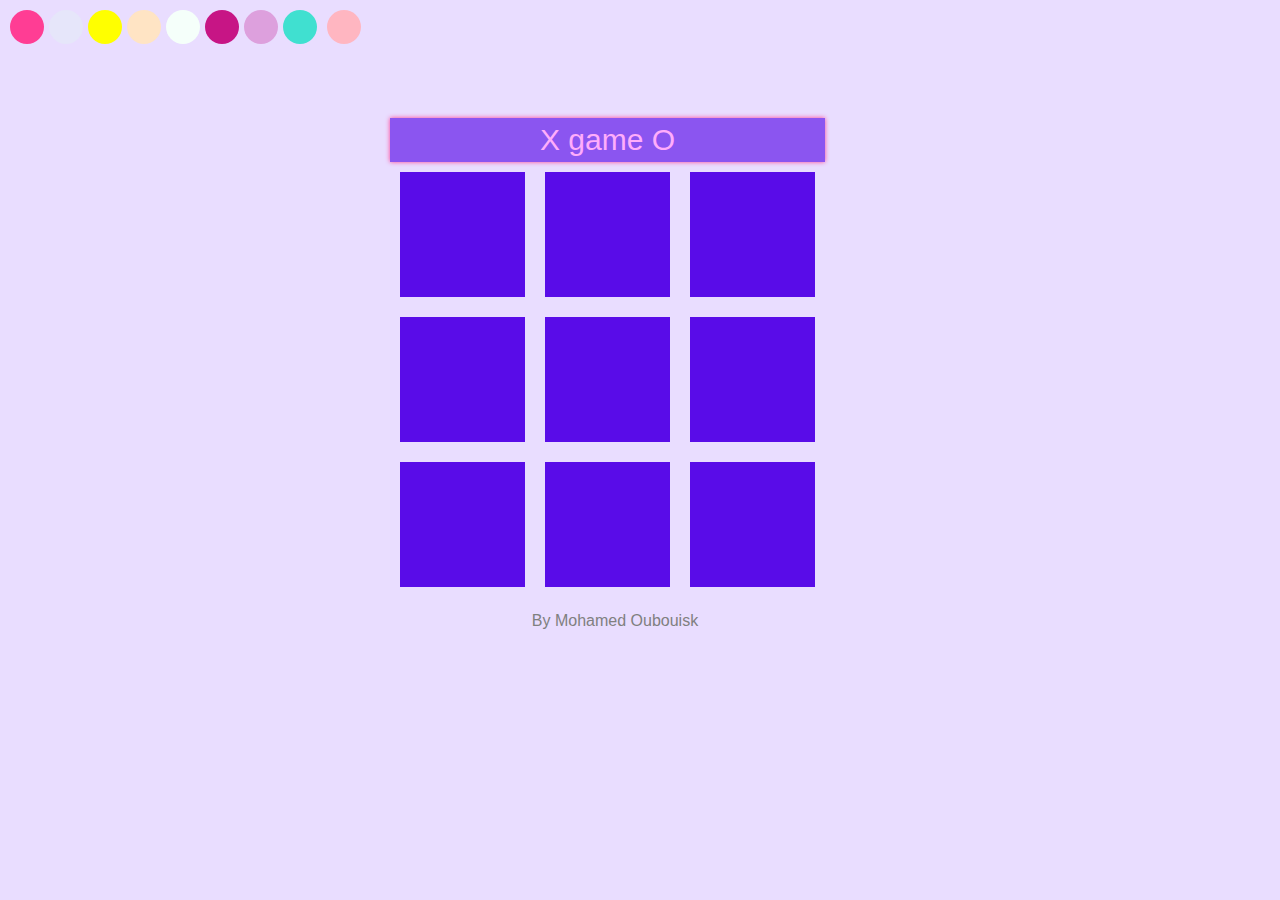
<file: index.html>
<!DOCTYPE html>
<html lang="en">
<head>
    <meta charset="UTF-8">
    <meta http-equiv="X-UA-Compatible" content="IE=edge">
    <meta name="viewport" content="width=device-width, initial-scale=1.0">
    <title>Document</title>
    <link rel="stylesheet" href="style.css">
</head>
<body>
    <!-- <div class="game">
        <div class="title"><span>X O</span>GAME</div>
        <div class="square" id="item1" onclick="game(this.id)"></div>
        <div class="square" id="item2" onclick="game(this.id)"></div>
        <div class="square" id="item3" onclick="game(this.id)"></div>

        <div class="square" id="item4" onclick="game(this.id)"></div>
        <div class="square" id="item5" onclick="game(this.id)"></div>
        <div class="square" id="item6" onclick="game(this.id)"></div>

        <div class="square" id="item7" onclick="game(this.id)"></div>
        <div class="square" id="item8" onclick="game(this.id)"></div>
        <div class="square" id="item9" onclick="game(this.id)"></div>
        <p>by mohamed oubouisk</p>
    </div> -->

    <div class="cardes">
        <div onclick="setcolor(this.id)" id="pink"></div>
        <div onclick="setcolor(this.id)" id="Lavender"></div>
        <div onclick="setcolor(this.id)" id="yellow"></div>
        <div onclick="setcolor(this.id)" id="bisque"></div>
        <div onclick="setcolor(this.id)" id="MintCream"></div>
        
        <div onclick="setcolor(this.id)" id="MediumVioletRed"></div>
        <div onclick="setcolor(this.id)" id="Plum"></div>
        <div onclick="setcolor(this.id)" id="Turquoise"></div>
        <div onclick="setcolor(this.id)" id="MintLightSkyBlueCream"></div>
        <div onclick="setcolor(this.id)" id="LightPink"></div>
        
    </div>


    <div class="game">
        <div class="title"><span> X  </span> game <span>O</span></div>
        <div class="square" id="item1" onclick="game(this.id)"></div>
        <div class="square" id="item2" onclick="game(this.id)"></div>
        <div class="square" id="item3" onclick="game(this.id)"></div>

        <div class="square" id="item4" onclick="game(this.id)"></div>
        <div class="square" id="item5" onclick="game(this.id)"></div>
        <div class="square" id="item6" onclick="game(this.id)"></div>

        <div class="square" id="item7" onclick="game(this.id)"></div>
        <div class="square" id="item8" onclick="game(this.id)"></div>
        <div class="square" id="item9" onclick="game(this.id)"></div>
        

        <p>by mohamed oubouisk</p>
    </div>

    <script src="example.js"></script>
</body>
</html>
</file>
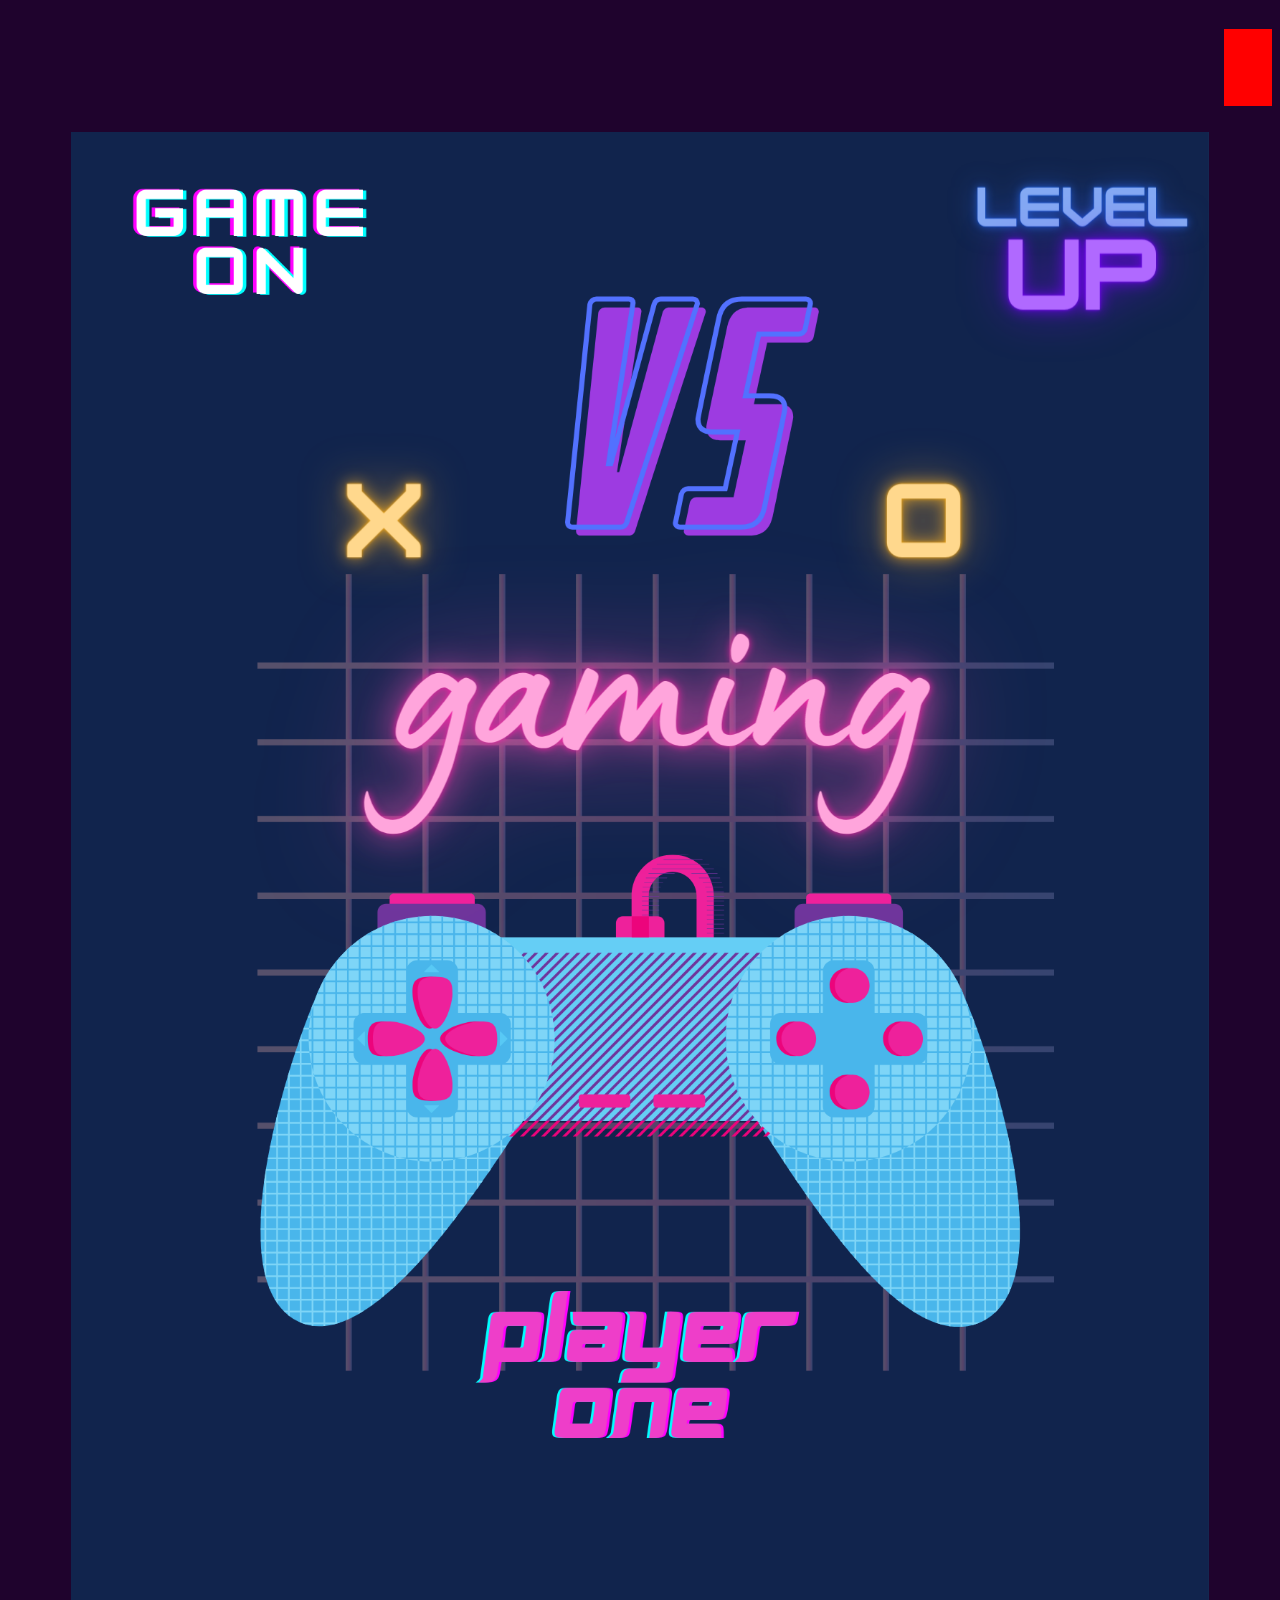
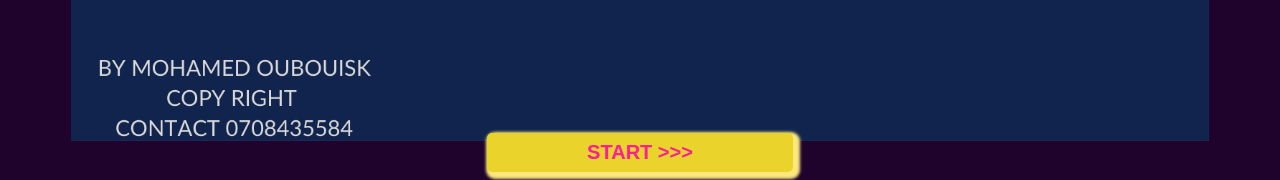
<file: index2.html>
<!DOCTYPE html>
<html lang="en">
<head>
    <meta charset="UTF-8">
    <meta http-equiv="X-UA-Compatible" content="IE=edge">
    <meta name="viewport" content="width=device-width, initial-scale=1.0">
    <title>gaming</title>
    <link rel="stylesheet" href="style2.css">
</head>
<body>
    
    <marquee><h1 class="salma">GAME X VS O PALYER</h1></marquee>
    <div class="all">
        <center>
        <img src="bCK.png" alt="">
    </center>
        <a href="index.html"><button>START >>></button></a>
    </div>
</body>
</html>
</file>
<file: style.css>
/* .game{
    width: 255px;
    text-align: center;
    font-family: system-ui;
    color: white;
    margin: auto;
}
.title{
    background: #f25;
    padding: 5px 0;
    margin: 5px 0;
}
span{
    color: #fa0;
}
.square{
    width: 80px;
    height: 80px;
    background: #f25;
    float: left;
    margin: 2px;
    font-size: 50px;
    align-items: center;
    font-weight: 500;
}
.square:hover{
    background: rgb(45, 16, 16);
}
body{
    background-color: rgba(251, 38, 19, 0.392);
}
p{
    text-decoration: underline;
    padding: 20px;
}
p:hover{
    text-decoration: none;
    color: rgb(190, 237, 255);
    transform: scaleZ(5px);
} */





*{
    padding: 0;
    margin: 0;
    box-sizing: border-box;
    font-family: sans-serif;
}
body{
    background: rgba(146, 83, 255, 0.201);
    }
.game{
    width: 500px;
    text-align: center;
    align-items: center;
    margin: auto;
    margin-top: 5%;
}
.square{
    background: rgb(89, 12, 232);
    width: 125px;
    height: 125px;
    float: left;
    margin: 10px;
    color: #fff;
    font-size: 100px;
    align-items: center;
}
.square:hover{
    background-color: rgba(53, 0, 152, 0.942);
}

.title{
    background-color: rgba(89, 12, 232, 0.651);
    font-size: 30px;
    padding: 5px 0;
    font-weight: 500;
    width: 435px;
    color: rgb(255, 173, 251);
    box-shadow: 0px 0px 4.6px 0.4px rgb(255, 61, 148);
}
p{
    text-transform: capitalize;
    float: left;
    width: 90%;
    margin: auto;
    padding: 15px;
    color: grey;
    transition: 0.5s;
}
p:hover{
    color: rgb(255, 61, 148);
    
}

/* background color of page */

#pink{
    width: 34px;
    height: 34px;
    border-radius: 50%;
    background-color: rgb(255, 61, 148);
}
#Lavender{
    width: 34px;
    height: 34px;
    border-radius: 50%;
    background-color: Lavender;
}
#bisque{
    width: 34px;
    height: 34px;
    border-radius: 50%;
    background-color: bisque;
}
#yellow{
    width: 34px;
    height: 34px;
    border-radius: 50%;
    background-color: yellow;
}
#MintCream{
    width: 34px;
    height: 34px;
    border-radius: 50%;
    background-color: MintCream;
}
#MediumVioletRed{
    width: 34px;
    height: 34px;
    border-radius: 50%;
    background-color: MediumVioletRed;
}
#Plum{
    width: 34px;
    height: 34px;
    border-radius: 50%;
    background-color: Plum;
}
#Turquoise{
    width: 34px;
    height: 34px;
    border-radius: 50%;
    background-color: Turquoise;
}
#LavenderBlush{
    width: 34px;
    height: 34px;
    border-radius: 50%;
    background-color: LavenderBlush;
}
#LightPink{
    width: 34px;
    height: 34px;
    border-radius: 50%;
    background-color: LightPink;
}
.cardes{
    display: flex;
    padding: 10px;
    gap: 5px;
}

/* video la pade seux */
</file>
<file: style2.css>
video{
   
    padding: 0;
    margin: 0;
    width: 100%;
    height: 700px;
}


button{
    color: red;
    align-items: center;
    background-color: rgb(234, 212, 44);
    color: rgb(251, 33, 146);
    padding: 8px 100px 8px 100px;
    font-weight: bold;
    font-size: 20px;
    border: none;
    box-shadow: 3px 3px 3px 4px rgb(251, 232, 124);
    cursor: pointer;
    border-radius: 5px;
    margin-top: -20%;
    text-align: center;
    
 

}
a{
    margin-top: -50%;
}
button:hover{
    color: rgb(239, 255, 217);
    box-shadow: 4px 4px 5px 3px rgb(201, 203, 69);
}
.all img{
  
  width: 90%;
  align-items: center;
  margin: auto;
}
body{
    background-color: rgb(31, 3, 45);
}
.all{
    text-align: center;

}

.salma{
    text-align: center;
    color: white;

    background-color: red;
    padding: 20px;
    font-family: sans-serif;
    font-weight: bold;
}
</file>
